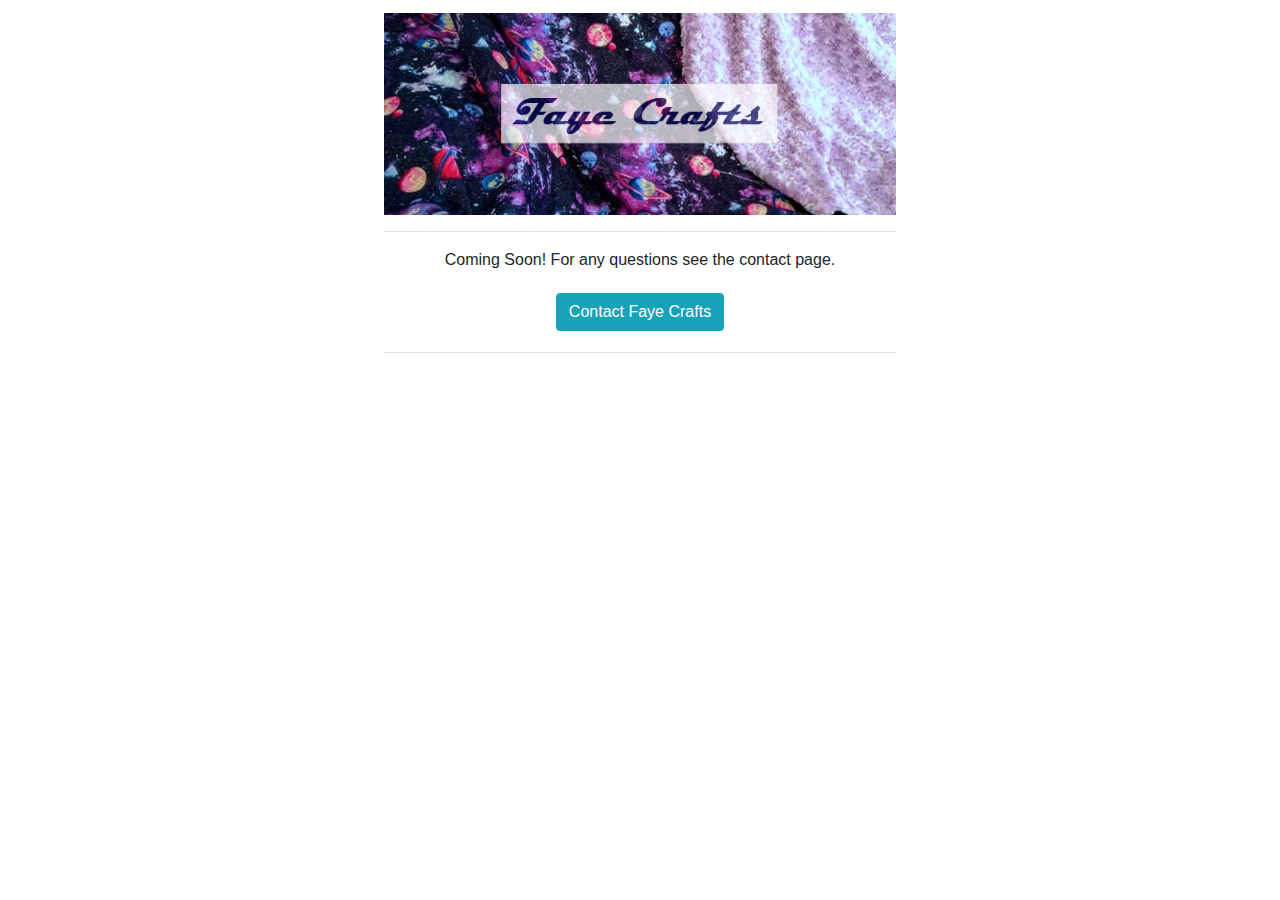
<file: FayeCrafts/WebContent/index.html>
<!DOCTYPE html>
<html>
<head>
<meta charset="utf-8">
<meta name="viewport" content="width=device-width, initial-scale=1">

<link rel="stylesheet"
	href="https://maxcdn.bootstrapcdn.com/bootstrap/4.1.3/css/bootstrap.min.css" />
<script
	src="https://ajax.googleapis.com/ajax/libs/jquery/3.3.1/jquery.min.js"></script>
<script
	src="https://cdnjs.cloudflare.com/ajax/libs/popper.js/1.14.3/umd/popper.min.js"></script>
<script
	src="https://maxcdn.bootstrapcdn.com/bootstrap/4.1.3/js/bootstrap.min.js"></script>
<link href="https://maxcdn.bootstrapcdn.com/font-awesome/4.2.0/css/font-awesome.min.css" 
rel="stylesheet" media="screen" />
<link rel="stylesheet" type="text/css" href="style.css">

<title>Faye Crafts Home</title>
</head>
<body><div align="center">
<img src="images/welcome.jpg" class="img-fluid" alt="Welcome">
<hr>
<p>Coming Soon! For any questions see the contact page. </p>
<a href="contact.html"><button class="btn btn-info">Contact Faye Crafts</button></a>
<hr>
<p></p>
</div>
</body>
</html>
</file>
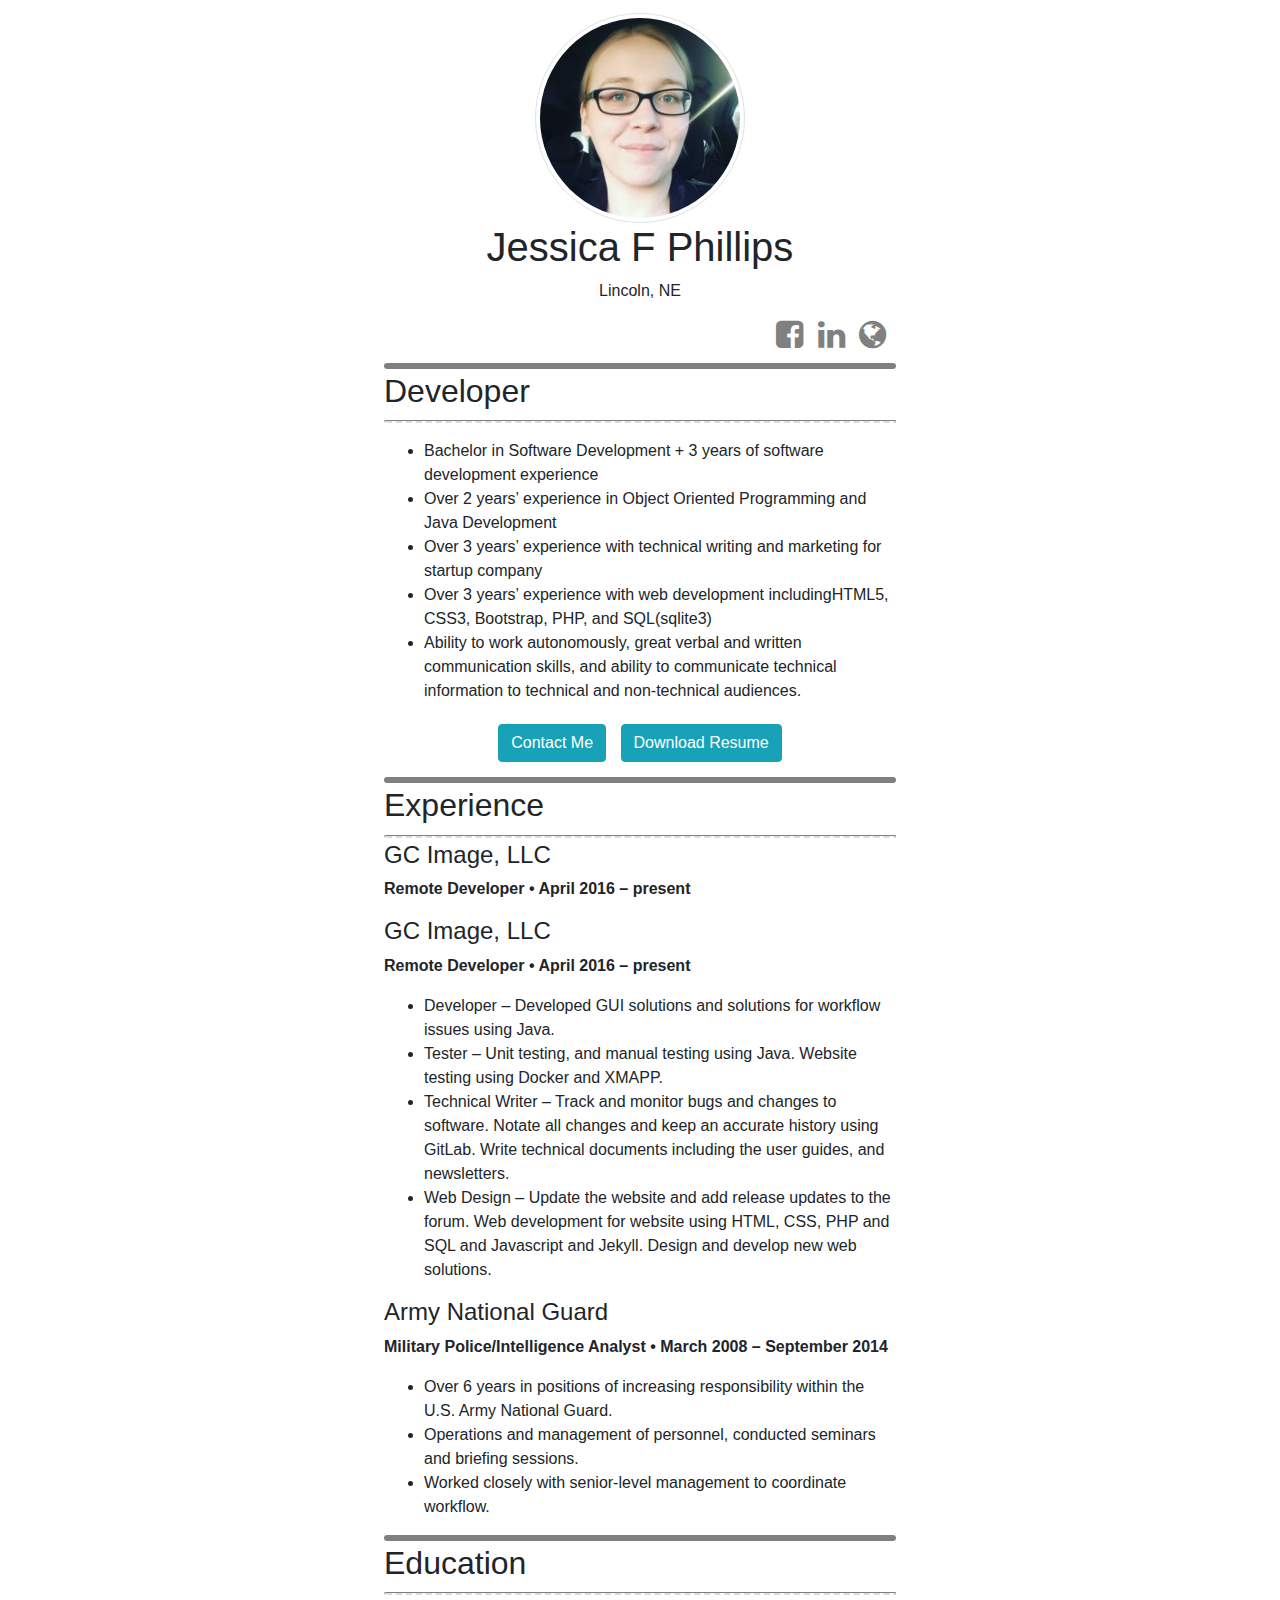
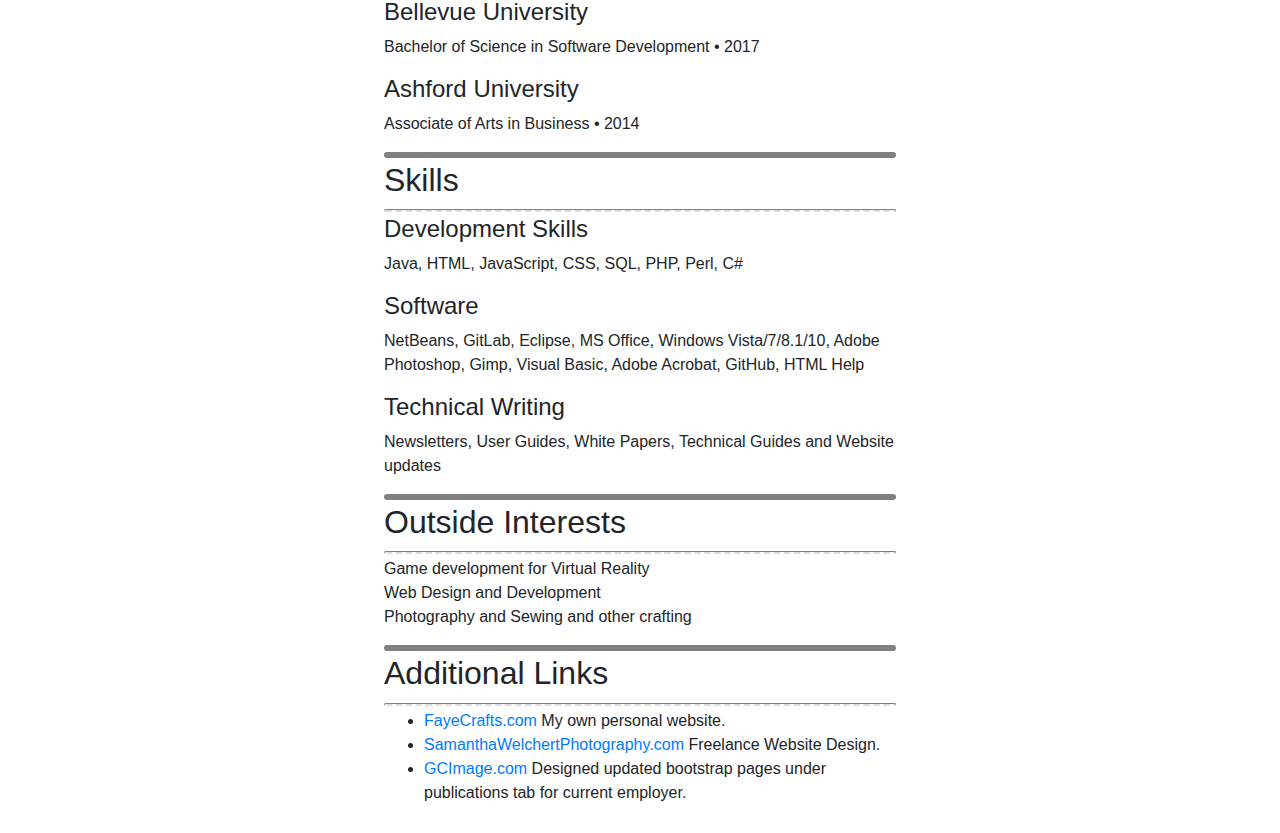
<file: FayeCrafts/WebContent/resume.html>
<!DOCTYPE html>
<html>
<head>
<meta charset="utf-8">
<meta name="viewport" content="width=device-width, initial-scale=1.0">

<link rel="stylesheet"
	href="https://maxcdn.bootstrapcdn.com/bootstrap/4.1.3/css/bootstrap.min.css" />
<script
	src="https://ajax.googleapis.com/ajax/libs/jquery/3.3.1/jquery.min.js"></script>
<script
	src="https://cdnjs.cloudflare.com/ajax/libs/popper.js/1.14.3/umd/popper.min.js"></script>
<script
	src="https://maxcdn.bootstrapcdn.com/bootstrap/4.1.3/js/bootstrap.min.js"></script>
<link href="https://maxcdn.bootstrapcdn.com/font-awesome/4.2.0/css/font-awesome.min.css" 
rel="stylesheet" media="screen" />
<link rel="stylesheet" type="text/css" href="style.css">

<title>Phillips Resume</title>
</head>
<body>
<div align="center"><img src="images/avatar.jpg" alt="my photo" class="img-thumbnail rounded-circle" >
<h1>Jessica F Phillips</h1>
<p>Lincoln, NE</p>
</div>
<div id="socialMediaIcons" align="right"><a href="https://www.facebook.com/FayeCrafts-2213438135644022/"><i class="fa fa-facebook-square fa-2x"></i></a>
<a href="www.linkedin.com/in/jessica-phillips-14a556145"><i class="fa fa-linkedin fa-2x"></i></a>
<a href="www.FayeCrafts.com"><i class="fa fa-globe fa-2x"></i></a></div>
<hr class="thick">
<h2>Developer</h2> 
<hr class="thin">
<p>
<ul>
<li>Bachelor in Software Development + 3 years of software development experience</li>
<li>Over 2 years’ experience in Object Oriented Programming and Java Development</li>
<li>Over 3 years’ experience with technical writing and marketing for startup company</li>
<li>Over 3 years’ experience with web development includingHTML5, CSS3, Bootstrap, PHP, and SQL(sqlite3)</li>
<li>Ability to work autonomously, great verbal and written communication skills, and ability to communicate technical information to technical and non-technical audiences.</li>
</ul>
</p>
<center><a href="/contact.html"><button type="button" class="btn btn-info">Contact Me</button></a> 
<a href="/PhillipsResume.docx" download><button type="button" class="btn btn-info">Download Resume</button></a></center>
<hr class="thick">
<h2>Experience</h2>
<hr class="thin">
<h4>GC Image, LLC</h4>
<b>Remote Developer &#8226; April 2016 &ndash; present</b>
<p></p>
<h4>GC Image, LLC</h4>
<b>Remote Developer &#8226; April 2016 &ndash; present</b>
<p><ul>
<li>Developer &ndash; Developed GUI solutions and solutions for workflow issues using Java.</li>
<li>Tester &ndash; Unit testing, and manual testing using Java. Website testing using Docker and XMAPP.</li>
<li>Technical Writer &ndash; Track and monitor bugs and changes to software. Notate all 
changes and keep an accurate history using GitLab. Write technical documents including the user 
guides, and newsletters.</li>
<li>Web Design &ndash; Update the website and add release updates to the forum. Web development 
for website using HTML, CSS, PHP and SQL and Javascript and Jekyll. Design and develop new web solutions.</li>
</ul></p>

<h4>Army National Guard</h4>
<b>Military Police/Intelligence Analyst &#8226; March 2008 &ndash; September 2014</b>
<p><ul><li>Over 6 years in positions of increasing responsibility within the U.S. Army National Guard.</li>
<li>Operations and management of personnel, conducted seminars and briefing sessions.</li>
<li>Worked closely with senior-level management to coordinate workflow.</li></ul></p>
<hr class="thick">
<h2>Education</h2>
<hr class="thin">
<h4>Bellevue University</h4>
<p>Bachelor of Science in Software Development &#8226; 2017</p>
<h4>Ashford University</h4>
<p>Associate of Arts in Business &#8226; 2014</p>
<hr class="thick">
<h2>Skills</h2>
<hr class="thin">
<h4>Development Skills</h4>
<p> Java, HTML, JavaScript, CSS, SQL, PHP, Perl, C#</p>
<h4>Software</h4>
<p>NetBeans, GitLab, Eclipse, MS Office, Windows Vista/7/8.1/10, Adobe Photoshop, Gimp, 
Visual Basic, Adobe Acrobat, GitHub, HTML Help</p>
<h4>Technical Writing</h4>
<p>Newsletters, User Guides, White Papers, Technical Guides and Website updates</p>
<hr class="thick">
<h2>Outside Interests</h2>
<hr class="thin">
<p>
Game development for Virtual Reality </br>
Web Design and Development</br>
Photography and Sewing and other crafting</br>
</p>
<hr class="thick">
<h2>Additional Links</h2>
<hr class="thin">
<ul>
<li><a href="www.fayecrafts.com">FayeCrafts.com</a> My own personal website.
<li><a href="SamanthaWelchertPhotography.com">SamanthaWelchertPhotography.com</a> Freelance Website Design.
<li><a href="https://www.gcimage.com/publications/index.html">GCImage.com</a> Designed updated bootstrap pages under publications tab for current employer.
</ul>
</body>
</html>
</file>
<file: FayeCrafts/WebContent/style.css>
#socialMediaIcons a:link .fa, #socialMediaIcons a:visited .fa  {
    color: grey;
    margin: 0 10px 0 0;
}
body {
	padding: 1% 30%;
}
@media all and (max-width: 768px) {
	body {
		margin:0 auto;
		padding:1% 1%;
	}
}
.section {
	padding:15px;
}
hr.thick {
	border: 3px solid grey;
	margin-top: 10px;
	margin-bottom: 3px;
	border-radius: 20px;
}
hr.thin {
	border: 1px solid grey;
	border-bottom: 2px dashed #ddd; 
	margin-top: 10px;
	margin-bottom: 3px;
	border-radius: 20px;
}
#socialMediaContact a:link .fa, #socialMediaContact a:visited .fa  {
	padding-top: 25px;
    color: grey;

}
button {
	margin:5px;
}
label {
	padding-top: 15px;
}
</file>
